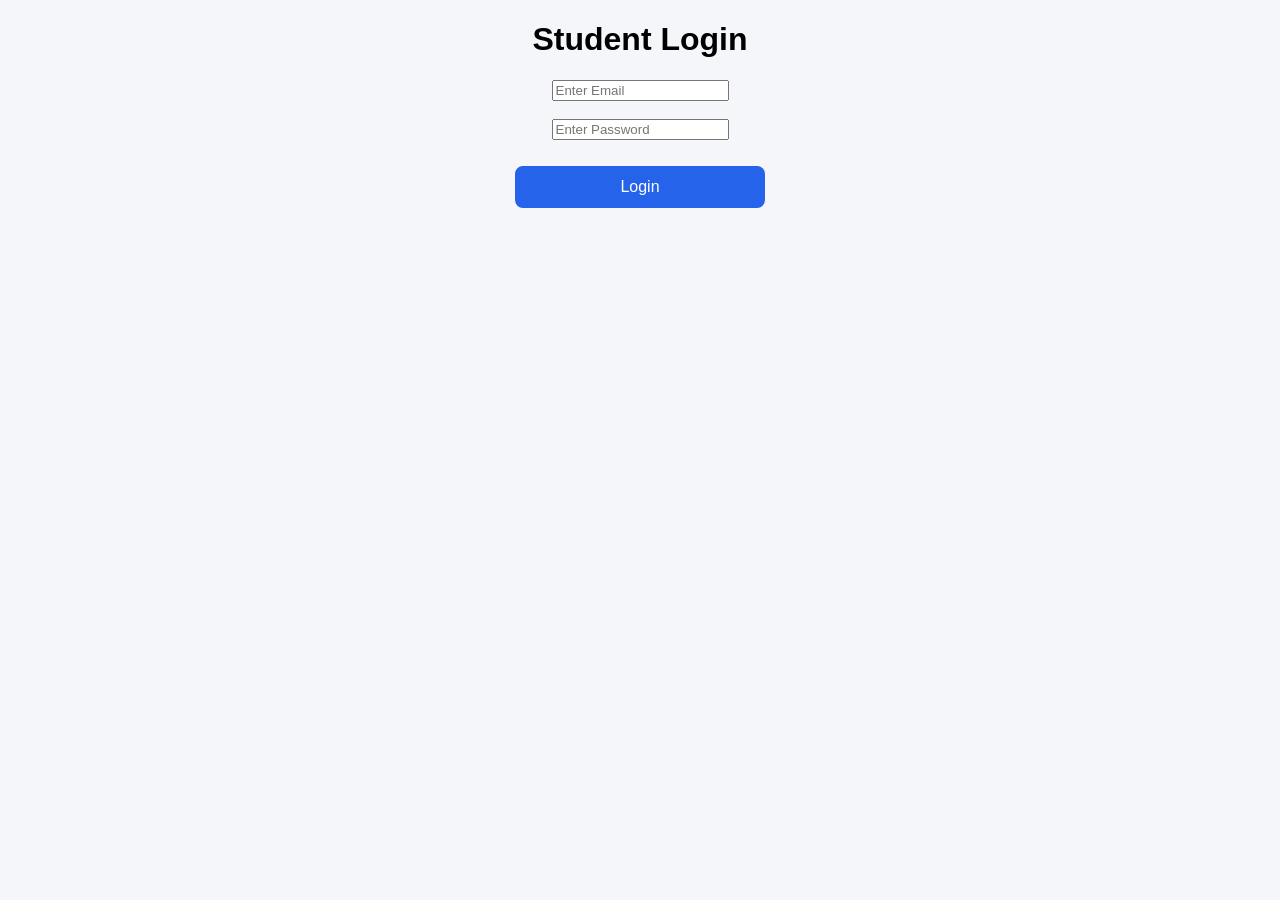
<file: index.html>
<!DOCTYPE html>
<html>
<head>
    <title>Student Login</title>
    <link rel="stylesheet" href="style.css">
</head>

<body>

<div class="login-box">

<h1>Student Login</h1>

<input type="email" id="email" placeholder="Enter Email"><br><br>

<input type="password" id="password" placeholder="Enter Password"><br><br>

<button onclick="login()">Login</button>

</div>

<script src="script.js"></script>

</body>
</html>
</file>
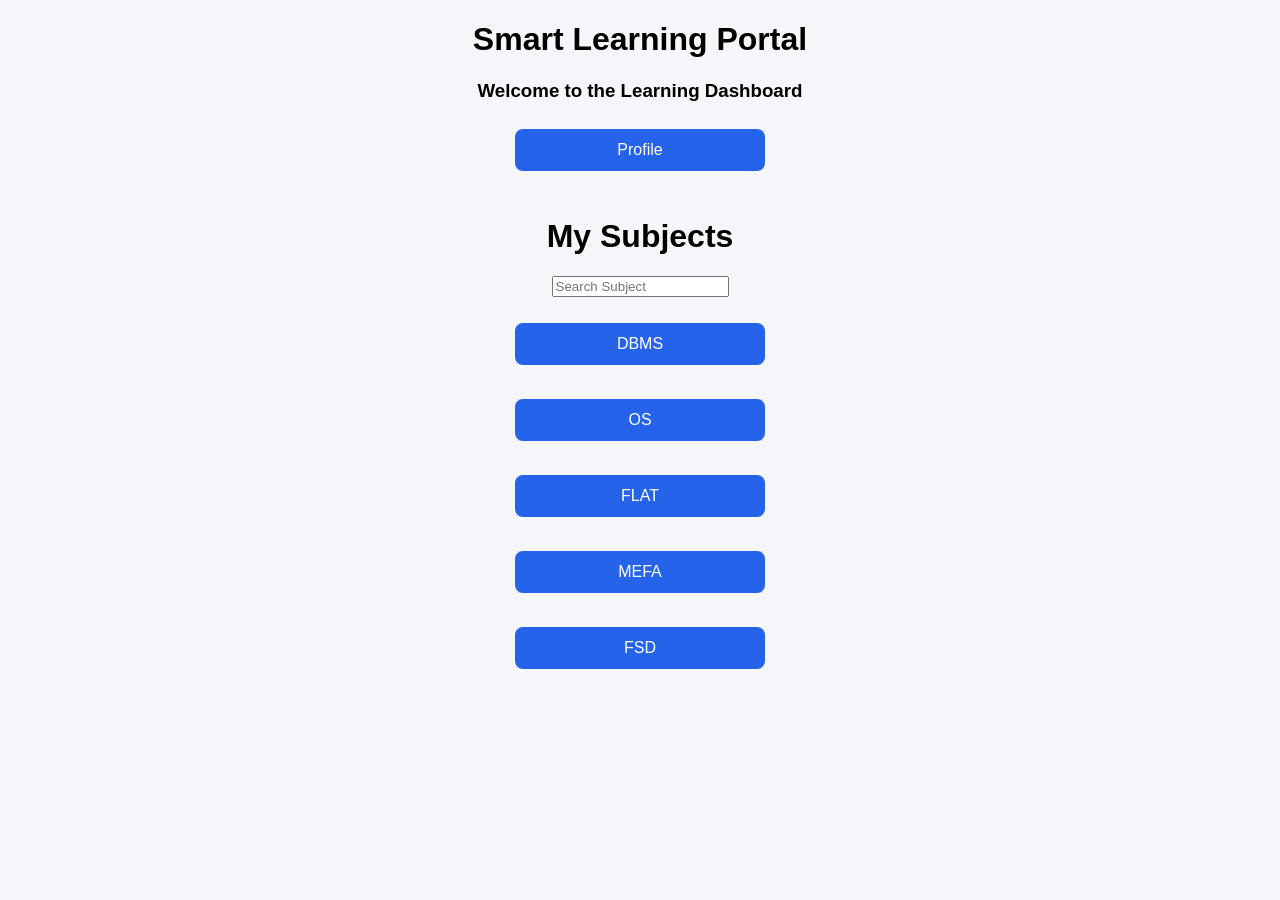
<file: dashboard.html>
<!DOCTYPE html>
<html>

<head>
    <title>Dashboard</title>
    <link rel="stylesheet" href="style.css">
</head>

<body>
    <h1>Smart Learning Portal</h1>
<h3>Welcome to the Learning Dashboard</h3>
    <a href="profile.html">
    <button>Profile</button>
</a>

<br><br>

<h1>My Subjects</h1>
<input type="text" id="searchBox" placeholder="Search Subject" onkeyup="searchSubjects()">
<br><br>

<div id="subjects">

<a href="dbms.html">
    <button>DBMS</button>
</a>

<br><br>
<a href="os.html">
    <button>OS</button>
</a>

<br><br>


<a href="flat.html">
    <button>FLAT</button>
</a>

<br><br>
<a href="mefa.html">
    <button>MEFA</button>
</a>

<br><br>
    <a href="fsd.html">
    <button>FSD</button>
</a>

</div>
<script src="script.js"></script>
</body>
</html>
</file>
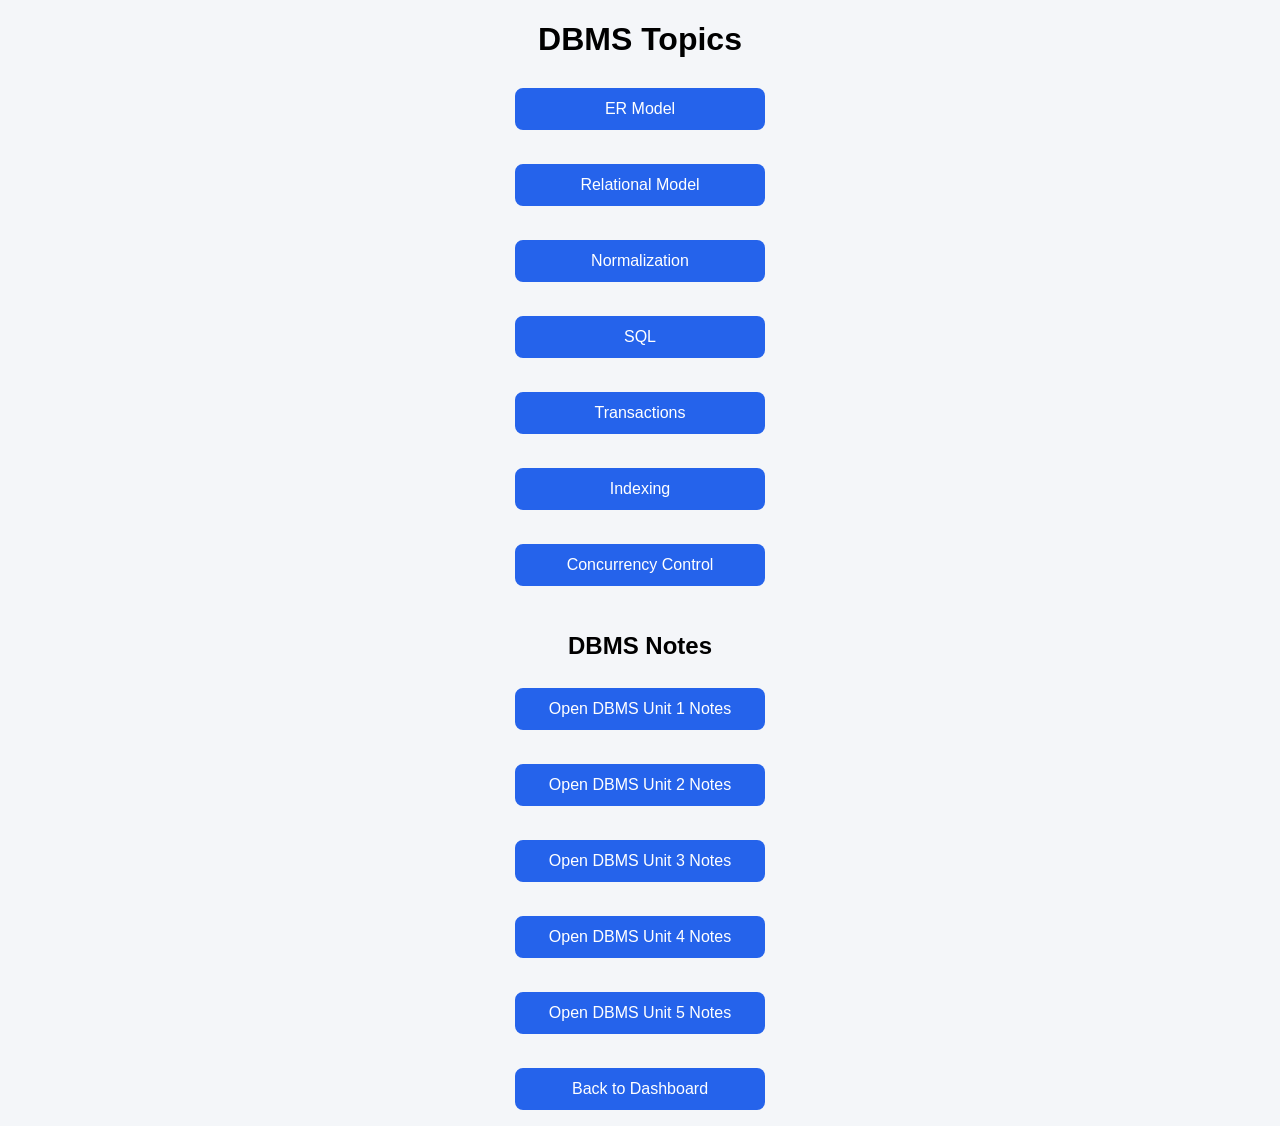
<file: dbms.html>
<!DOCTYPE html>
<html>
<head>
    <link rel="stylesheet" href="style.css">
    <title>DBMS Topics</title>
</head>
<body>

<h1>DBMS Topics</h1>

<a href="https://youtu.be/PpT3Hh66nAM?si=AVfU0GFyHT7JVtnx" target="_blank">
    <button>ER Model</button>
</a>

<br><br>

<a href="https://youtu.be/fKLpP9z9YUY?si=0Un4tKmQ9UEHEKjP" target="_blank">
    <button>Relational Model</button>
</a>

<br><br>

<a href="https://youtu.be/IBEuwmYsMKI?si=TGIpF1ISiI3oOnZg" target="_blank">
    <button>Normalization</button>
</a>

<br><br>

<a href="https://youtu.be/2w4TEuVhzJY?si=PjABVQZWB-mUa1uy" target="_blank">
    <button>SQL</button>
</a>

<br><br>

<a href="https://youtu.be/T_bs0J7ji9c?si=4k9d1aNUbe4IVEh-" target="_blank">
    <button>Transactions</button>
</a>

<br><br>

<a href="https://youtu.be/eVp3xSXoVC0?si=vqdSnoOBfyoSVJYL" target="_blank">
    <button>Indexing</button>
</a>

<br><br>

<a href="https://youtu.be/tE74dhY9xeE?si=O91bnVbULBt0QM96" target="_blank">
    <button>Concurrency Control</button>
</a>

<br><br>

<h2>DBMS Notes</h2>

<a href="https://drive.google.com/file/d/1xAG8nF-Rd4LW1d14TLGT-N7-VBqhThO3/view?usp=drive_link" target="_blank">
    <button>Open DBMS Unit 1 Notes</button>
</a>
<br><br>
<a href="https://drive.google.com/file/d/1E16EZUi9lbZatMezzJht9lWL2Nw1x2hm/view?usp=drive_link" target="_blank">
    <button>Open DBMS Unit 2 Notes</button>
</a>
<br><br>
<a href="https://drive.google.com/file/d/1rrQh07X1Q9Bw3p0lbkFQTdyR6jCODjAx/view?usp=drive_link" target="_blank">
    <button>Open DBMS Unit 3 Notes</button>
</a>
<br><br>
<a href="https://drive.google.com/file/d/1R2owwiZygZQz72JZ4-YzGcb-zBjSO1TF/view?usp=drive_link" target="_blank">
    <button>Open DBMS Unit 4 Notes</button>
</a>
<br><br>

<a href="https://drive.google.com/file/d/1Z1yipjooQ3REX3ExbR44g1siKyPcq6CG/view?usp=drive_link" target="_blank">
    <button>Open DBMS Unit 5 Notes</button>
</a>
<br><br>
<a href="dashboard.html">
    <button>Back to Dashboard</button>
</a>
</body>
</html>
</file>
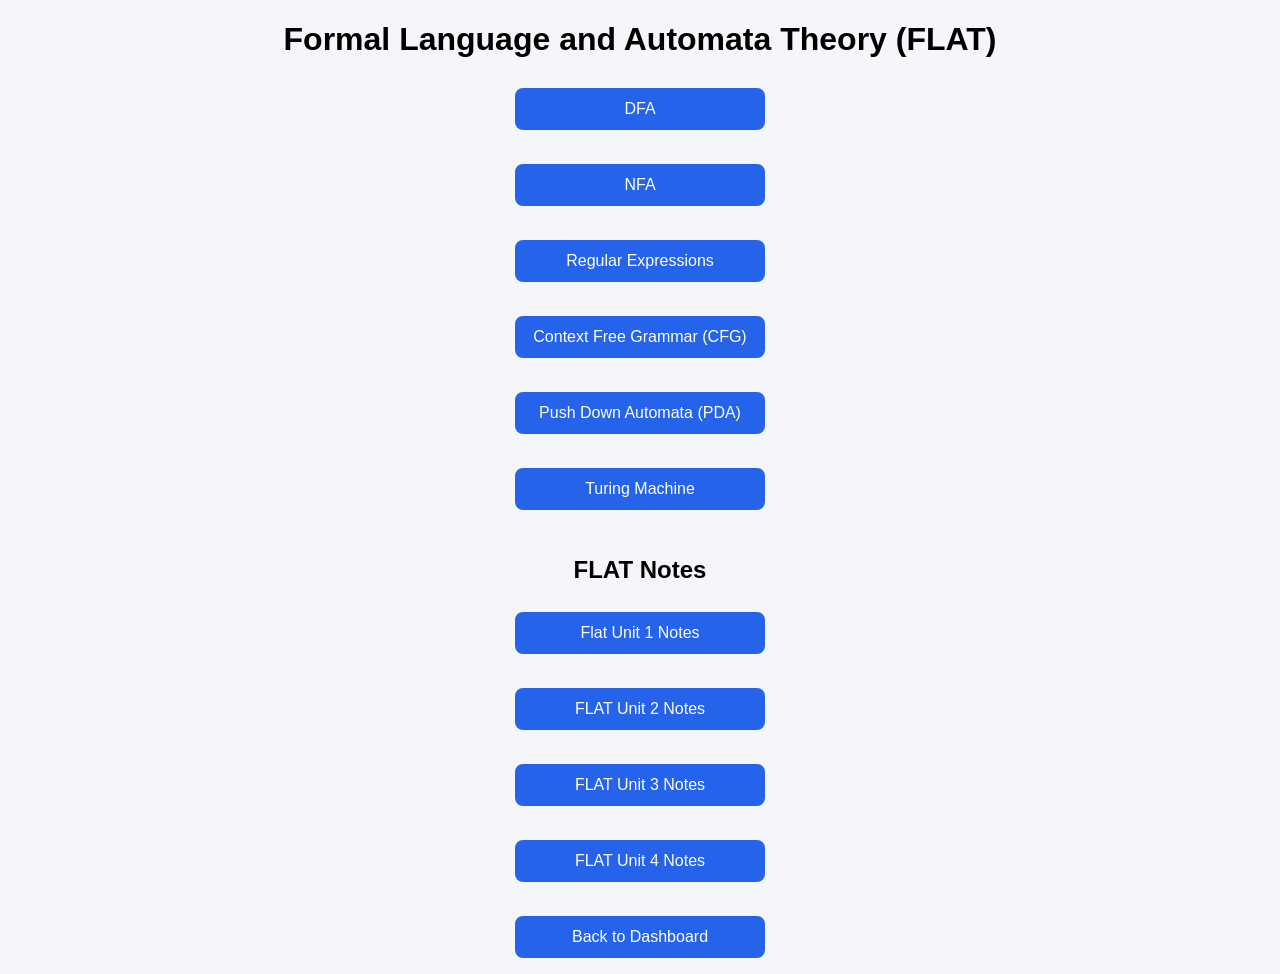
<file: flat.html>
<!DOCTYPE html>
<html>
<head>
    <title>FLAT</title>
    <link rel="stylesheet" href="style.css">
</head>
<body>

<h1>Formal Language and Automata Theory (FLAT)</h1>

<a href="https://youtu.be/HH6zFZVh9fU?si=LHsCss3gdZONZ4kW" target="_blank">
    <button>DFA</button>
</a>

<br><br>

<a href="https://youtu.be/YGL2d8BZJmI?si=TvTqWUykVEe3XIiK" target="_blank">
    <button>NFA</button>
</a>

<br><br>

<a href="https://youtu.be/4C7ZQJDoK-g?si=RbzWy0fbhJxdjarO" target="_blank">
    <button>Regular Expressions</button>
</a>

<br><br>

<a href="https://youtu.be/JxRWgobTYto?si=WTVxd-w95U1WDHdW" target="_blank">
    <button>Context Free Grammar (CFG)</button>
</a>

<br><br>

<a href="https://youtu.be/e7Or2A9NJAU?si=AgzJKk1unfbGhHfG" target="_blank">
    <button>Push Down Automata (PDA)</button>
</a>

<br><br>

<a href="https://youtu.be/fQY69m8R_b4?si=IeYkKgN_1LPAxPFW" target="_blank">
    <button>Turing Machine</button>
</a>

<br><br>
<h2>FLAT Notes</h2>

<a href="Notes/Flat Unit 1.pdf" target="_blank">
    <button>Flat Unit 1 Notes</button>
</a>

<br><br>

<a href="Notes/Flat Unit 2.pdf" target="_blank">
    <button>FLAT Unit 2 Notes</button>
</a>

<br><br>

<a href="Notes/Flat Unit 4.pdf" target="_blank">
    <button>FLAT Unit 3 Notes</button>
</a>

<br><br>

<a href="Notes/Flat Unit 5.pdf" target="_blank">
    <button>FLAT Unit 4 Notes</button>
</a>
<br><br>
<a href="dashboard.html">
    <button>Back to Dashboard</button>
</a>


</body>
</html>
</file>
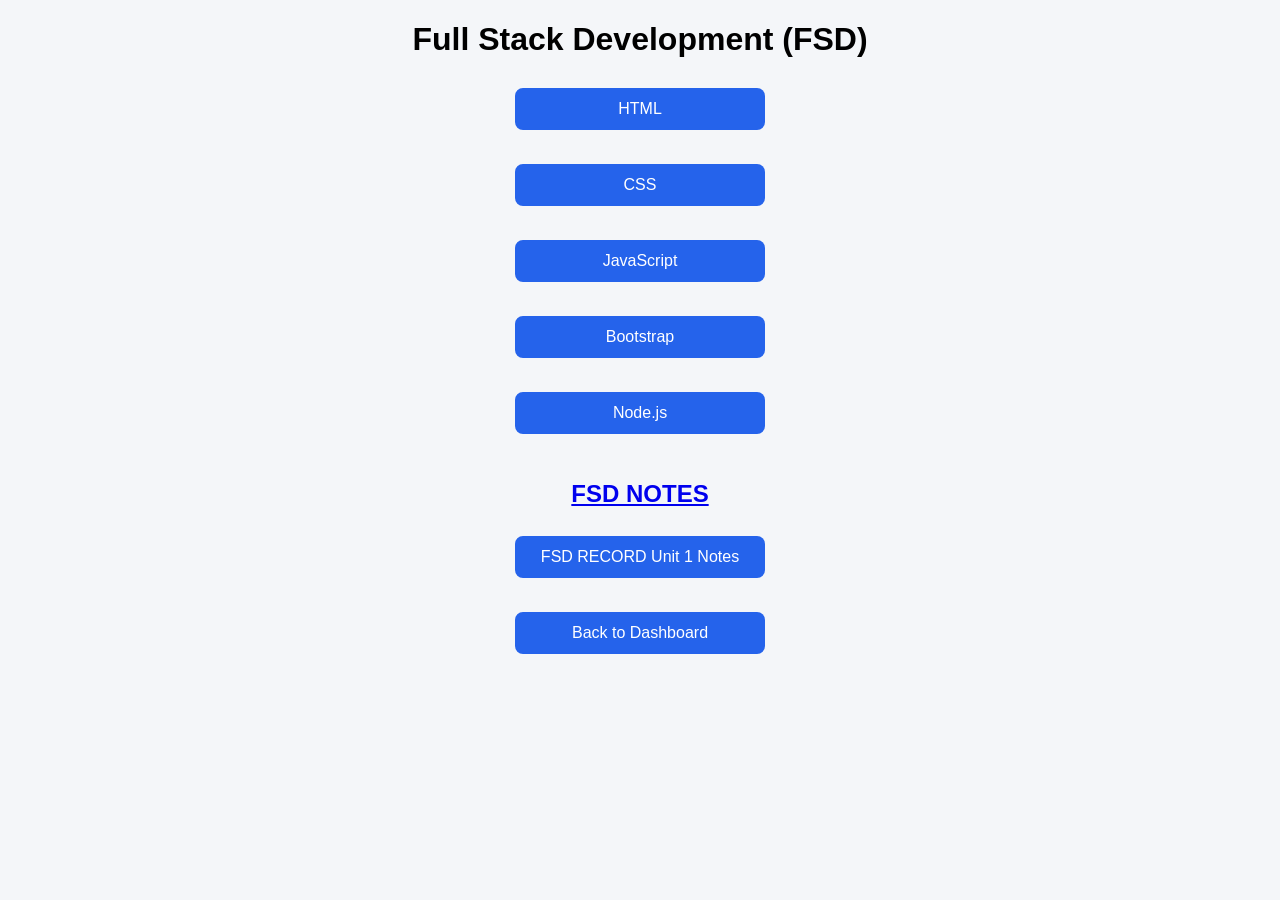
<file: fsd.html>
<!DOCTYPE html>
<html>
<head>
    <title>FSD</title>
    <link rel="stylesheet" href="style.css">
</head>
<body>

<h1>Full Stack Development (FSD)</h1>

<a href="https://youtu.be/lGKGDxwvrEQ?si=Zue_Jfk54FKLpqjV" target="_blank">
    <button>HTML</button>
</a>

<br><br>

<a href="https://youtu.be/Oi9QvyK8zvk?si=LnlQvayM_SkiBmmN" target="_blank">

    <button>CSS</button>
</a>

<br><br>

<a href="https://youtu.be/9qEMbbNGAGI?si=0lUL9MjmP0kTGT-0" target="_blank">
    <button>JavaScript</button>
</a>

<br><br>

<a href="https://youtu.be/jU6KHMRhT-E?si=sBhpSMb5zeImOlDX" target="_blank">
    <button>Bootstrap</button>
</a>

<br><br>

<a href="https://youtu.be/TlB_eWDSMt4?si=VRTovzjdQ5i61Rxj" target="_blank">
    <button>Node.js</button>


<br><br>
<h2>FSD NOTES</h2>
<a href="https://drive.google.com/file/d/1I2cvQ1thOa-KjL5GIArzkCDFrcsZq5FX/view?usp=drive_link" target="_blank">
    <button>FSD RECORD Unit 1 Notes</button>
</a>
<br><br>
<a href="dashboard.html">
    <button>Back to Dashboard</button>
</a>

</body>
</html>
</file>
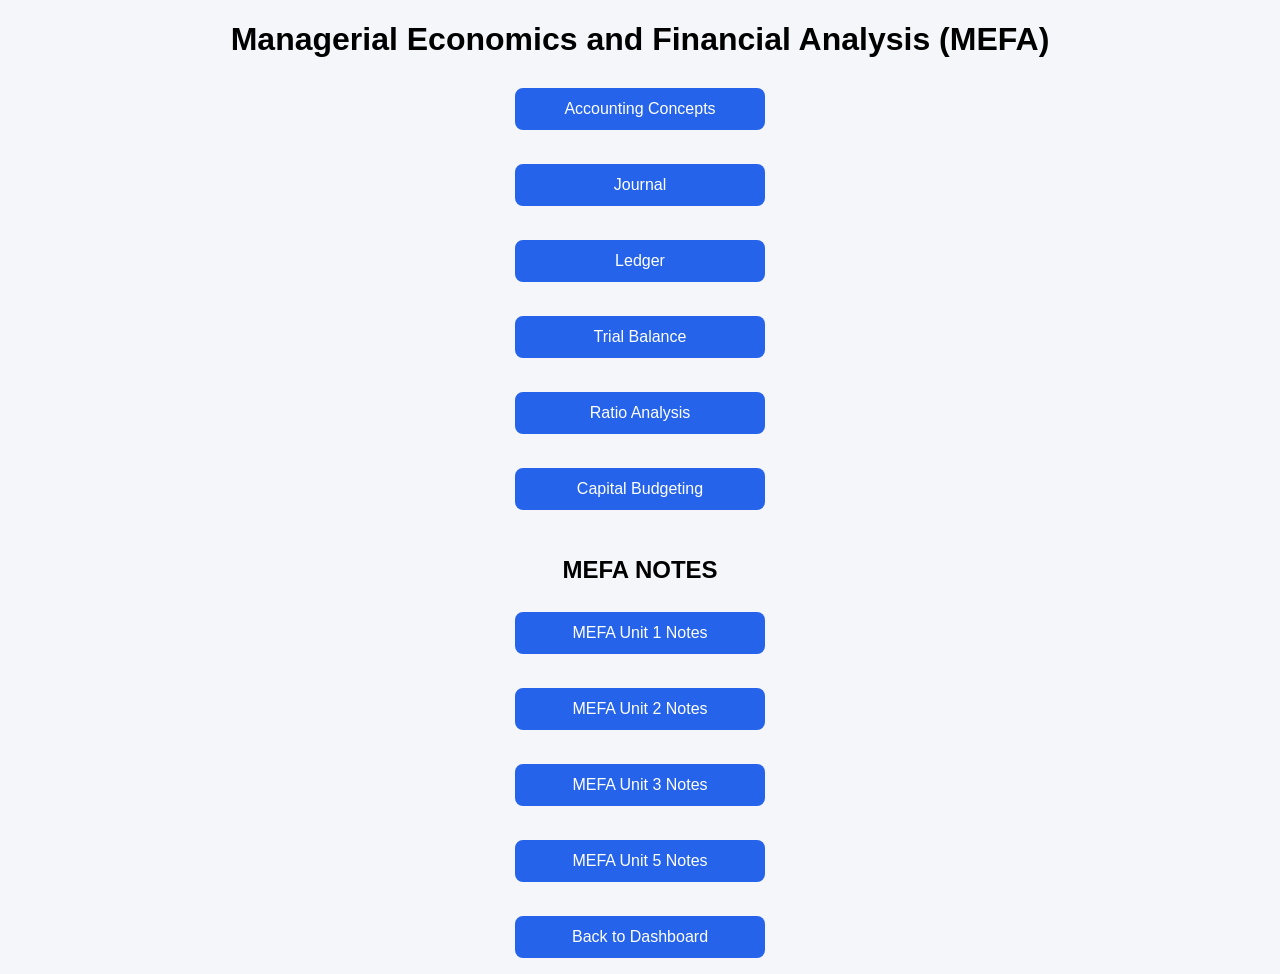
<file: mefa.html>
<!DOCTYPE html>
<html>
<head>
    <title>MEFA</title>
    <link rel="stylesheet" href="style.css">
</head>
<body>

<h1>Managerial Economics and Financial Analysis (MEFA)</h1>

<a href="https://youtu.be/fNRXVAmkjDE?si=LSoVUlLhz-89TpgD" target="_blank">
    <button>Accounting Concepts</button>
</a>

<br><br>

<a href="https://youtu.be/Ey3OyeMm9sc?si=0xQkqPKdl_tNbCVX" target="_blank">
    <button>Journal</button>
</a>

<br><br>

<a href="https://youtu.be/FlndzsBGI6M?si=qZh-vlx_ClBECLrK" target="_blank">
    <button>Ledger</button>
</a>

<br><br>

<a href="https://youtu.be/l257BeT5WGE?si=HktjeAUr8ltMs0Q9" target="_blank">
    <button>Trial Balance</button>
</a>

<br><br>

<a href="https://youtu.be/sH9TxxpCstQ?si=KZM6ErsOUVaOK7VH" target="_blank">
    <button>Ratio Analysis</button>
</a>

<br><br>

<a href="https://youtu.be/bXAB9KMNsLU?si=cZb85h9bjk-x_XvY" target="_blank">
    <button>Capital Budgeting</button>
</a>

<br><br>
<h2>MEFA NOTES</h2>
<a href="https://drive.google.com/file/d/1l0Lo5Js9tg6ZsW-FiZlb0QUs1CFV7rzZ/view?usp=drive_link" target="_blank">
    <button>MEFA  Unit 1 Notes</button>
</a>

<br><br>

<a href="https://drive.google.com/file/d/1atkjiuLql-ifQ5zKiyJqwGhAwWlgikJ9/view?usp=drive_link" target="_blank">
    <button>MEFA Unit 2 Notes</button>
</a>

<br><br>

<a href="https://drive.google.com/file/d/1tmF9OFDxR1YPTgeXYvFslTf07jHioYmh/view?usp=drive_link" target="_blank">
    <button>MEFA Unit 3 Notes</button>
</a>
<br><br>
<a href="https://drive.google.com/file/d/1MOD1eAO-usQix1l5yFDVc_meacZbp1-Y/view?usp=drive_link" target="_blank">
    <button>MEFA Unit 5 Notes</button>
</a>
<br><br>

<a href="dashboard.html">
    <button>Back to Dashboard</button>
</a>




</body>
</html>
</file>
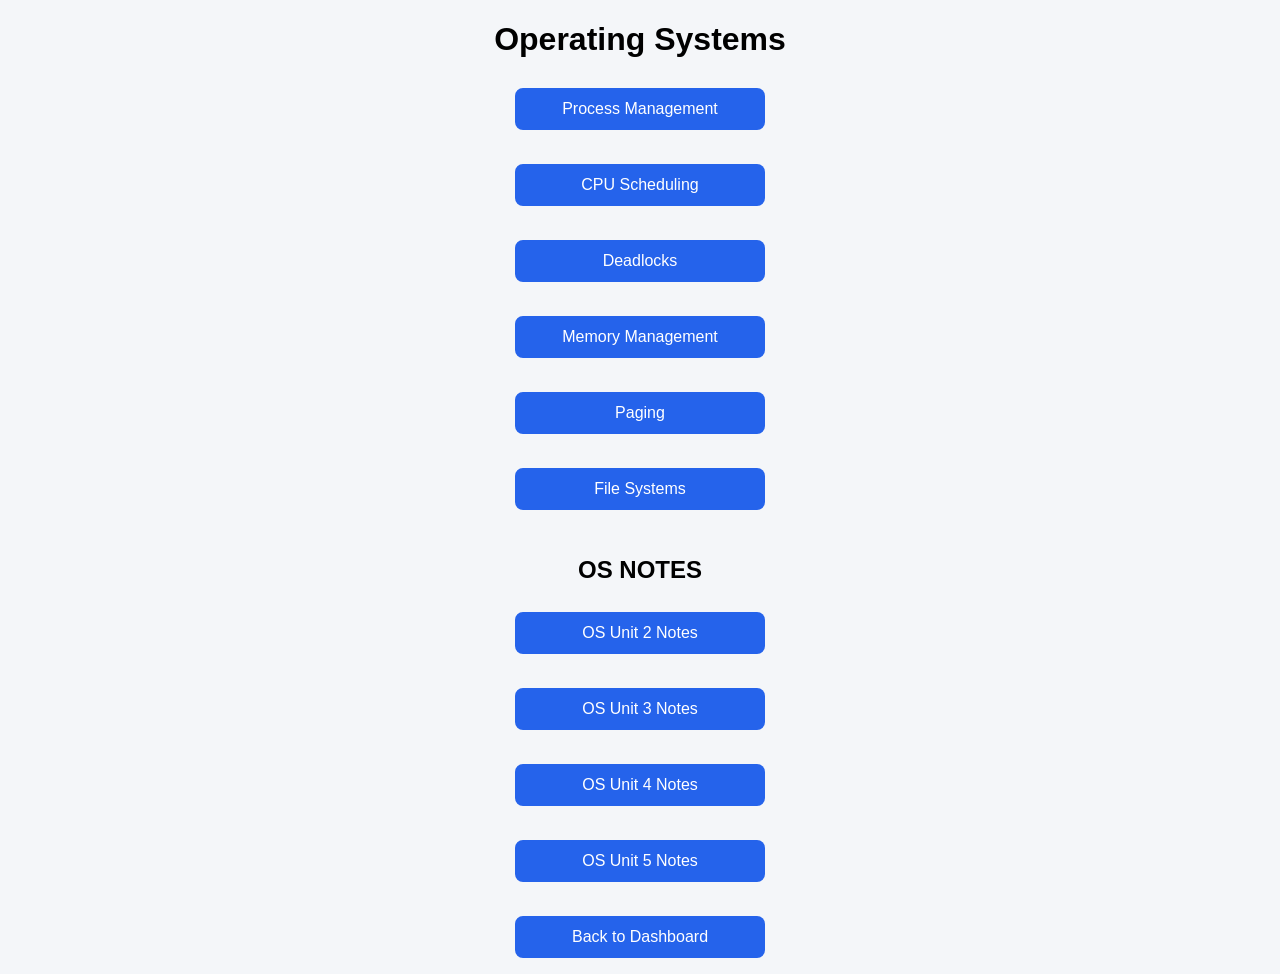
<file: os.html>
<!DOCTYPE html>
<html>
<head>
    <title>Operating Systems</title>
    <link rel="stylesheet" href="style.css">
</head>
<body>

<h1>Operating Systems</h1>

<a href="https://youtu.be/OrM7nZcxXZU?si=3m6qHfnfI13Sr6cc" target="_blank">
    <button>Process Management</button>
</a>

<br><br>

<a href="https://youtu.be/zFnrUVqtiOY?si=esDhblUPA_oqR8HN" target="_blank">
    <button>CPU Scheduling</button>
</a>

<br><br>

<a href="https://youtu.be/rWFH6PLOIEI?si=IP1X0KFryC5aLKFx" target="_blank">
    <button>Deadlocks</button>
</a>

<br><br>

<a href="https://youtu.be/4-IUbb9Y0NE?si=gL0PAYG6kC1PUtKO" target="_blank">
    <button>Memory Management</button>
</a>

<br><br>

<a href="https://youtu.be/Y2P3Bv-pvIc?si=P94wOffK1w4GP0nb" target="_blank">
    <button>Paging</button>
</a>

<br><br>

<a href="https://youtu.be/Ew5nBiB01SQ?si=gHvsRKAzEpIfOedU" target="_blank">
    <button>File Systems</button>
</a>

<br><br> 
<h2>OS NOTES</h2>
<a href="https://drive.google.com/file/d/1CjWgMd6VMvCmtHvSXVbd1eg0dubxQi_d/view?usp=drive_link" target="_blank">
    <button>OS Unit 2 Notes</button>
</a>

<br><br>

<a href="https://drive.google.com/file/d/1tmF9OFDxR1YPTgeXYvFslTf07jHioYmh/view?usp=drive_link" target="_blank">
    <button>OS Unit 3 Notes</button>
</a>

<br><br>

<a href="https://drive.google.com/file/d/1M7DWqxgnuP9EL3P8mXSCpsR3kZToyK2r/view?usp=drive_link" target="_blank">
    <button>OS Unit 4 Notes</button>
</a>
<br><br>
<a href="https://drive.google.com/file/d/1ph3jMcEfi5wGV5r_iffQ8CYKNNAnWHdA/view?usp=drive_link" target="_blank">
    <button>OS Unit 5 Notes</button>
</a>
<br><br>

<a href="dashboard.html">
    <button>Back to Dashboard</button>
</a>

</body>
</html>
</file>
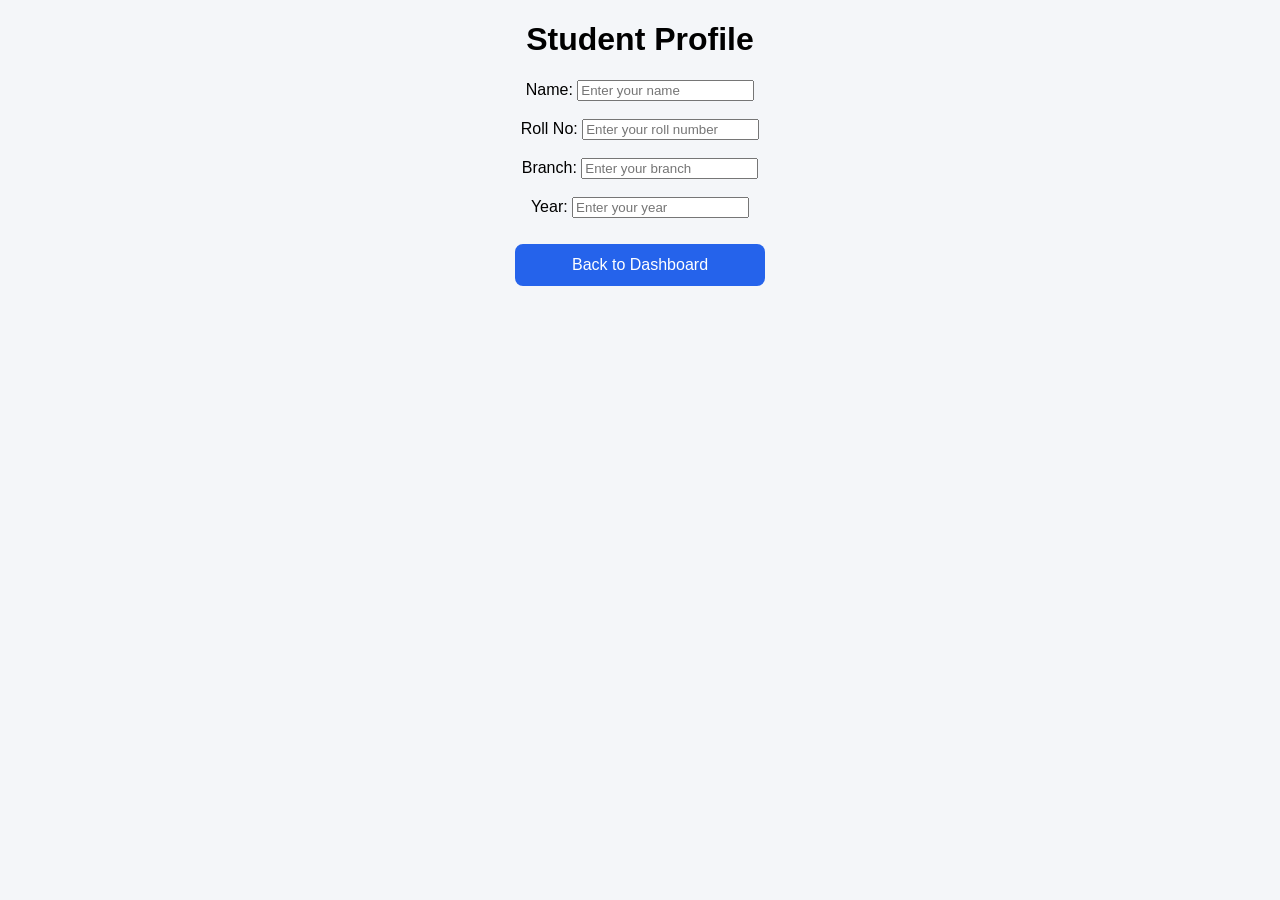
<file: profile.html>
<!DOCTYPE html>
<html>
<head>
    <title>Student Profile</title>
    <link rel="stylesheet" href="style.css">
</head>
<body>

<h1>Student Profile</h1>

<label>Name:</label>
<input type="text" placeholder="Enter your name">

<br><br>

<label>Roll No:</label>
<input type="text" placeholder="Enter your roll number">

<br><br>

<label>Branch:</label>
<input type="text" placeholder="Enter your branch">

<br><br>

<label>Year:</label>
<input type="text" placeholder="Enter your year">

<br><br>

<a href="dashboard.html">
    <button>Back to Dashboard</button>
</a>

</body>
</html>
</file>
<file: style.css>
body{
    font-family: Arial, sans-serif;
    text-align: center;
    background-color: #f4f6f9;
}

button{
    width: 250px;
    padding: 12px;
    margin: 8px;
    border: none;
    border-radius: 8px;
    background-color: #2563eb;
    color: white;
    font-size: 16px;
    cursor: pointer;
}

button:hover{
    background-color: #1d4ed8;
}
</file>
